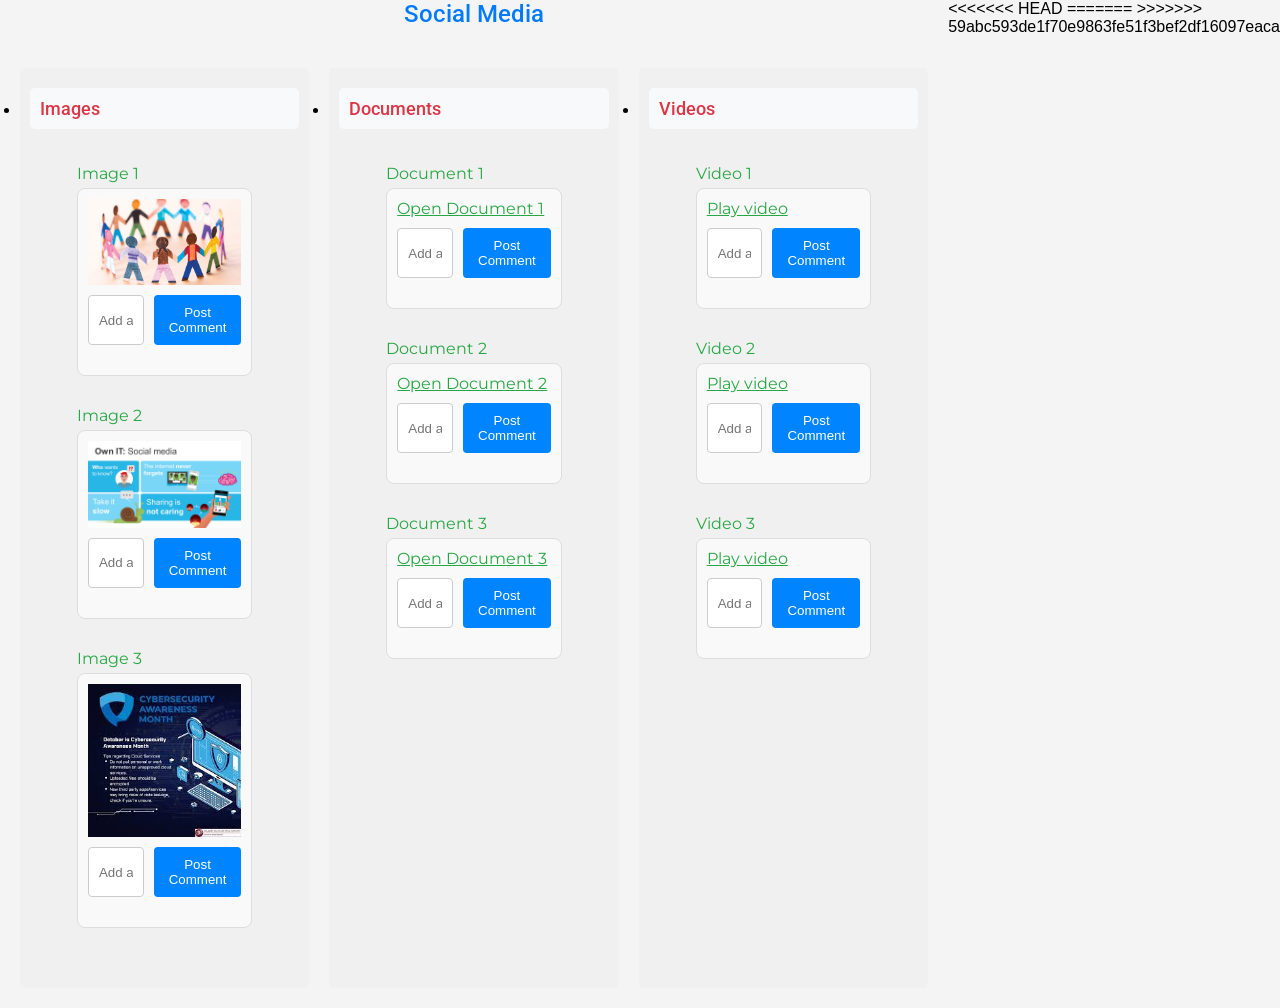
<file: index.html>
<!DOCTYPE html>
<html lang="en">
<head>

    <meta charset="UTF-8">
    <link href="https://fonts.googleapis.com/css2?family=Roboto:wght@500&family=Montserrat:wght@400&display=swap" rel="stylesheet">
    <meta name="viewport" content="width=device-width, initial-scale=1.0">
    <link href="https://fonts.googleapis.com/css2?family=Lato&family=Oswald&family=Roboto+Slab&display=swap" rel="stylesheet">
    <title>Social Sidebar with Comments</title>
    <link rel="stylesheet" href="style.css">
</head>
<body>

    <div id="social-sidebar">
        <div class="sidebar-header">
            <h2>Social Media</h2>
        </div>
    <ul class="menu grid-container">
        <!-- Images Section -->
        <li class="menu-item grid-item">
            <!-- Image section content -->
            <a href="#images" class="menu-link">Images</a>
            <div class="content" id="images-content">
                <!-- Placeholders for images -->
                <p>Image 1</p>
                <div class="comment-section" data-type="image" data-id="1">
                    <img src="SOC..jpg" alt="Image 1">
                    <!-- Add a form for comments -->
                    <form class="comment-form">
                        <input type="text" placeholder="Add a comment..." class="comment-input">
                        <button type="submit">Post Comment</button>
                    </form>
                    <ul class="comments-list"></ul> <!-- This is where comments will be displayed -->
                    <ul class="comments-list">
                        <!-- Add a list for views -->
    <ul class="views-list"></ul> <!-- This is where views will be displayed -->
                    
                </div> 
                
                <p>Image 2</p>
                <div class="comment-section" data-type="image" data-id="1">
                    <img src="own.jpg" alt="Image 1">
                    <!-- Add a form for comments -->
                    <form class="comment-form">
                        <input type="text" placeholder="Add a comment..." class="comment-input">
                        <button type="submit">Post Comment</button>
                    </form>
                    <ul class="comments-list"></ul> <!-- This is where comments will be displayed -->
                </div>
                
                <p>Image 3</p>
                <div class="comment-section" data-type="image" data-id="1">
                    <img src="cyber.jpg" alt="Image 1">
                    <!-- Add a form for comments -->
                    <form class="comment-form">
                        <input type="text" placeholder="Add a comment..." class="comment-input">
                        <button type="submit">Post Comment</button>
                    </form>
                    <ul class="comments-list"></ul> <!-- This is where comments will be displayed -->
                </div>
                
            </div>
        </li>
        
        <!-- Documents Section -->
        <li class="menu-item grid-item">
            <!-- Document section content -->
            <a href="#documents" class="menu-link">Documents</a>
            <div class="content" id="documents-content">
                <!-- Placeholders for documents -->
                <p>Document 1</p>
                <div class="comment-section" data-type="document" data-id="1">
                    <a href="largepreview.docs">Open Document 1</a>
                     <!-- Add a form for comments -->
                    <form class="comment-form">
                        <input type="text" placeholder="Add a comment..." class="comment-input">
                        <button type="submit">Post Comment</button>
                    </form>
                    <ul class="comments-list"></ul> <!-- This is where comments will be displayed -->
                    <ul class="comments-list">
                </div>
                <p>Document 2</p>
                <div class="comment-section" data-type="document" data-id="2">
                    <a href="cyber.docs" target="_blank">Open Document 2</a>
                     <!-- Add a form for comments -->
                     <form class="comment-form">
                        <input type="text" placeholder="Add a comment..." class="comment-input">
                        <button type="submit">Post Comment</button>
                    </form>
                    <ul class="comments-list"></ul> <!-- This is where comments will be displayed -->
                    <ul class="comments-list">
                </div>
                <p>Document 3</p>
                <div class="comment-section" data-type="document" data-id="3">
                    <a href="page.docs" target="_blank">Open Document 3</a>
                     <!-- Add a form for comments -->
                     <form class="comment-form">
                        <input type="text" placeholder="Add a comment..." class="comment-input">
                        <button type="submit">Post Comment</button>
                    </form>
                    <ul class="comments-list"></ul> <!-- This is where comments will be displayed -->
                    <ul class="comments-list">
                </div>
            </div>
        </li>
        
        <!-- Videos Section -->
        <li class="menu-item grid-item">
            <!-- Video section content -->
            <a href="#videos" class="menu-link">Videos</a>
            <div class="content" id="videos-content">
                <!-- Placeholders for videos -->
                <p>Video 1</p><div class="comment-section" data-type="video" data-id="3">
                    <a href="seconds.mkv" target="_blank">Play video</a>
                     <!-- Add a form for comments -->
                     <form class="comment-form">
                        <input type="text" placeholder="Add a comment..." class="comment-input">
                        <button type="submit">Post Comment</button>
                    </form>
                    <ul class="comments-list"></ul> <!-- This is where comments will be displayed -->
                    <ul class="comments-list">
                </div>
                <p>Video 2</p><div class="comment-section" data-type="video" data-id="2">
                    <a href="seconds.mkv" target="_blank">Play video</a>
                     <!-- Add a form for comments -->
                     <form class="comment-form">
                        <input type="text" placeholder="Add a comment..." class="comment-input">
                        <button type="submit">Post Comment</button>
                    </form>
                    <ul class="comments-list"></ul> <!-- This is where comments will be displayed -->
                    <ul class="comments-list">
                </div>
                <p>Video 3</p><div class="comment-section" data-type="video" data-id="3">
                    <a href="seconds.mkv" target="_blank">Play video</a>
                     <!-- Add a form for comments -->
                     <form class="comment-form">
                        <input type="text" placeholder="Add a comment..." class="comment-input">
                        <button type="submit">Post Comment</button>
                    </form>
                    <ul class="comments-list"></ul> <!-- This is where comments will be displayed -->
                    <ul class="comments-list">
                </div>
            </div>
        </li>
    </ul>
</div>

<script src="script.js"></script>
<script>
    document.addEventListener('DOMContentLoaded', function () {
        // Attach event listeners to each comment form
        document.querySelectorAll('.comment-form').forEach(form => {
            form.addEventListener('submit', function(e) {
                e.preventDefault(); // Prevent form from submitting traditionally
                
                const commentInput = this.querySelector('.comment-input'); // Find the comment input within this form
                const commentList = this.nextElementSibling; // Assuming the comments list directly follows the form
                
                if (commentInput.value.trim()) { // Check if the comment is not just empty spaces
                    const li = document.createElement('li'); // Create a new list item for the comment
                    li.textContent = commentInput.value; // Set its text to the comment input's value
    
                    const likeButton = document.createElement('button'); // Create a like button
                    likeButton.textContent = 'Like'; // Initial like button text
                    likeButton.classList.add('like-button'); // Add a class for styling if needed
                    likeButton.onclick = function() { // Toggle like/unlike on click
                        if (this.textContent === 'Like') {
                            this.textContent = 'Liked';
                        } else {
                            this.textContent = 'Like';
                        }
                    };
                    
                    li.appendChild(likeButton); // Append the like button to the comment list item
                    commentList.appendChild(li); // Append the new list item to the comments list
                    
                    commentInput.value = ''; // Clear the comment input
                }
            });
        });
    });
    </script>
    <script>
        document.addEventListener("DOMContentLoaded", function() {
            var likeButtons = document.querySelectorAll('.like-button');
        
            likeButtons.forEach(function(button) {
                button.addEventListener('click', function() {
                    var likeCount = this.querySelector('.like-count');
                    var count = parseInt(likeCount.textContent, 10);
                    likeCount.textContent = count + 1; // Increment the like count
                });
            });
        });
        </script>
        
    
</body>
</html>
<<<<<<< HEAD

=======
>>>>>>> 59abc593de1f70e9863fe51f3bef2df16097eaca
</file>
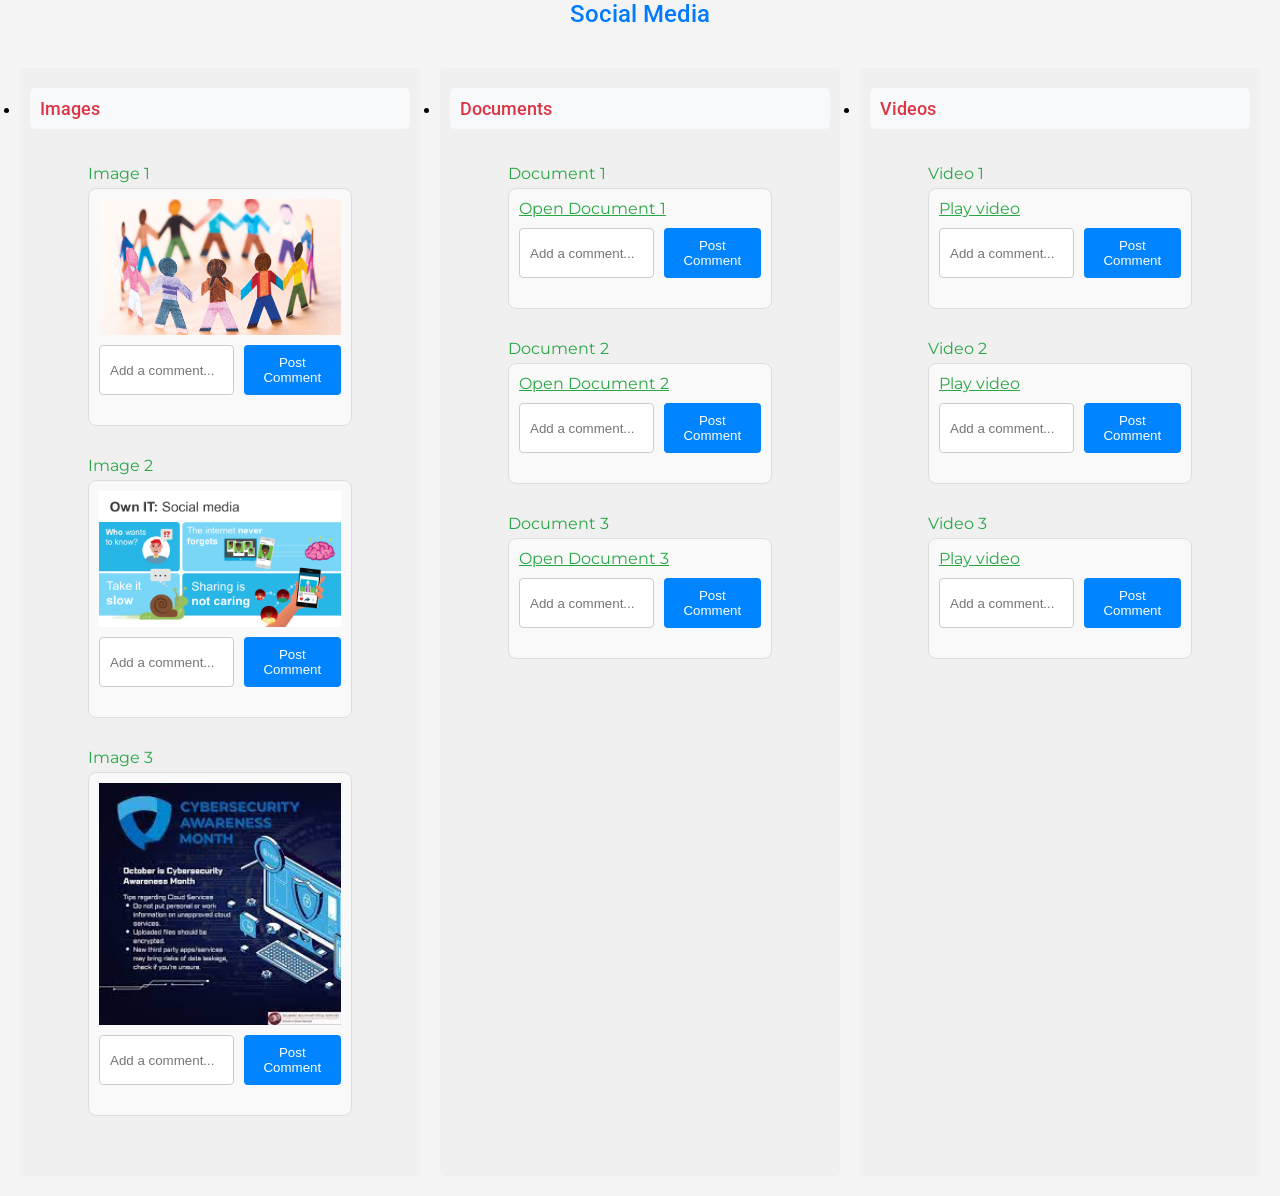
<file: MEDIA.html>
<!DOCTYPE html>
<html lang="en">
<head>

    <meta charset="UTF-8">
    <link href="https://fonts.googleapis.com/css2?family=Roboto:wght@500&family=Montserrat:wght@400&display=swap" rel="stylesheet">
    <meta name="viewport" content="width=device-width, initial-scale=1.0">
    <link href="https://fonts.googleapis.com/css2?family=Lato&family=Oswald&family=Roboto+Slab&display=swap" rel="stylesheet">
    <title>Social Sidebar with Comments</title>
    <link rel="stylesheet" href="style.css">
</head>
<body>

    <div id="social-sidebar">
        <div class="sidebar-header">
            <h2>Social Media</h2>
        </div>
    <ul class="menu grid-container">
        <!-- Images Section -->
        <li class="menu-item grid-item">
            <!-- Image section content -->
            <a href="#images" class="menu-link">Images</a>
            <div class="content" id="images-content">
                <!-- Placeholders for images -->
                <p>Image 1</p>
                <div class="comment-section" data-type="image" data-id="1">
                    <img src="SOC..jpg" alt="Image 1">
                    <!-- Add a form for comments -->
                    <form class="comment-form">
                        <input type="text" placeholder="Add a comment..." class="comment-input">
                        <button type="submit">Post Comment</button>
                    </form>
                    <ul class="comments-list"></ul> <!-- This is where comments will be displayed -->
                    <ul class="comments-list">
                        <!-- Add a list for views -->
    <ul class="views-list"></ul> <!-- This is where views will be displayed -->
                    
                </div> 
                
                <p>Image 2</p>
                <div class="comment-section" data-type="image" data-id="1">
                    <img src="own.jpg" alt="Image 1">
                    <!-- Add a form for comments -->
                    <form class="comment-form">
                        <input type="text" placeholder="Add a comment..." class="comment-input">
                        <button type="submit">Post Comment</button>
                    </form>
                    <ul class="comments-list"></ul> <!-- This is where comments will be displayed -->
                </div>
                
                <p>Image 3</p>
                <div class="comment-section" data-type="image" data-id="1">
                    <img src="cyber.jpg" alt="Image 1">
                    <!-- Add a form for comments -->
                    <form class="comment-form">
                        <input type="text" placeholder="Add a comment..." class="comment-input">
                        <button type="submit">Post Comment</button>
                    </form>
                    <ul class="comments-list"></ul> <!-- This is where comments will be displayed -->
                </div>
                
            </div>
        </li>
        
        <!-- Documents Section -->
        <li class="menu-item grid-item">
            <!-- Document section content -->
            <a href="#documents" class="menu-link">Documents</a>
            <div class="content" id="documents-content">
                <!-- Placeholders for documents -->
                <p>Document 1</p>
                <div class="comment-section" data-type="document" data-id="1">
                    <a href="largepreview.docs">Open Document 1</a>
                     <!-- Add a form for comments -->
                    <form class="comment-form">
                        <input type="text" placeholder="Add a comment..." class="comment-input">
                        <button type="submit">Post Comment</button>
                    </form>
                    <ul class="comments-list"></ul> <!-- This is where comments will be displayed -->
                    <ul class="comments-list">
                </div>
                <p>Document 2</p>
                <div class="comment-section" data-type="document" data-id="2">
                    <a href="cyber.docs" target="_blank">Open Document 2</a>
                     <!-- Add a form for comments -->
                     <form class="comment-form">
                        <input type="text" placeholder="Add a comment..." class="comment-input">
                        <button type="submit">Post Comment</button>
                    </form>
                    <ul class="comments-list"></ul> <!-- This is where comments will be displayed -->
                    <ul class="comments-list">
                </div>
                <p>Document 3</p>
                <div class="comment-section" data-type="document" data-id="3">
                    <a href="page.docs" target="_blank">Open Document 3</a>
                     <!-- Add a form for comments -->
                     <form class="comment-form">
                        <input type="text" placeholder="Add a comment..." class="comment-input">
                        <button type="submit">Post Comment</button>
                    </form>
                    <ul class="comments-list"></ul> <!-- This is where comments will be displayed -->
                    <ul class="comments-list">
                </div>
            </div>
        </li>
        
        <!-- Videos Section -->
        <li class="menu-item grid-item">
            <!-- Video section content -->
            <a href="#videos" class="menu-link">Videos</a>
            <div class="content" id="videos-content">
                <!-- Placeholders for videos -->
                <p>Video 1</p><div class="comment-section" data-type="video" data-id="3">
                    <a href="seconds.mkv" target="_blank">Play video</a>
                     <!-- Add a form for comments -->
                     <form class="comment-form">
                        <input type="text" placeholder="Add a comment..." class="comment-input">
                        <button type="submit">Post Comment</button>
                    </form>
                    <ul class="comments-list"></ul> <!-- This is where comments will be displayed -->
                    <ul class="comments-list">
                </div>
                <p>Video 2</p><div class="comment-section" data-type="video" data-id="2">
                    <a href="seconds.mkv" target="_blank">Play video</a>
                     <!-- Add a form for comments -->
                     <form class="comment-form">
                        <input type="text" placeholder="Add a comment..." class="comment-input">
                        <button type="submit">Post Comment</button>
                    </form>
                    <ul class="comments-list"></ul> <!-- This is where comments will be displayed -->
                    <ul class="comments-list">
                </div>
                <p>Video 3</p><div class="comment-section" data-type="video" data-id="3">
                    <a href="seconds.mkv" target="_blank">Play video</a>
                     <!-- Add a form for comments -->
                     <form class="comment-form">
                        <input type="text" placeholder="Add a comment..." class="comment-input">
                        <button type="submit">Post Comment</button>
                    </form>
                    <ul class="comments-list"></ul> <!-- This is where comments will be displayed -->
                    <ul class="comments-list">
                </div>
            </div>
        </li>
    </ul>
</div>

<script src="script.js"></script>
<script>
    document.addEventListener('DOMContentLoaded', function () {
        // Attach event listeners to each comment form
        document.querySelectorAll('.comment-form').forEach(form => {
            form.addEventListener('submit', function(e) {
                e.preventDefault(); // Prevent form from submitting traditionally
                
                const commentInput = this.querySelector('.comment-input'); // Find the comment input within this form
                const commentList = this.nextElementSibling; // Assuming the comments list directly follows the form
                
                if (commentInput.value.trim()) { // Check if the comment is not just empty spaces
                    const li = document.createElement('li'); // Create a new list item for the comment
                    li.textContent = commentInput.value; // Set its text to the comment input's value
    
                    const likeButton = document.createElement('button'); // Create a like button
                    likeButton.textContent = 'Like'; // Initial like button text
                    likeButton.classList.add('like-button'); // Add a class for styling if needed
                    likeButton.onclick = function() { // Toggle like/unlike on click
                        if (this.textContent === 'Like') {
                            this.textContent = 'Liked';
                        } else {
                            this.textContent = 'Like';
                        }
                    };
                    
                    li.appendChild(likeButton); // Append the like button to the comment list item
                    commentList.appendChild(li); // Append the new list item to the comments list
                    
                    commentInput.value = ''; // Clear the comment input
                }
            });
        });
    });
    </script>
    <script>
        document.addEventListener("DOMContentLoaded", function() {
            var likeButtons = document.querySelectorAll('.like-button');
        
            likeButtons.forEach(function(button) {
                button.addEventListener('click', function() {
                    var likeCount = this.querySelector('.like-count');
                    var count = parseInt(likeCount.textContent, 10);
                    likeCount.textContent = count + 1; // Increment the like count
                });
            });
        });
        </script>
        
    
</body>
</html>
</file>
<file: style.css>
/* General reset and base styles */
* {
    margin: 0;
    padding: 0;
    box-sizing: border-box;
    font-family: 'Arial', sans-serif;
}

body {
    display: flex;
    min-height: 100vh;
    background-color: #f4f4f4;
}

/* Sidebar styles */
.sidebar {
    width: 250px;
    background-color: #333;
    min-height: 100vh;
    padding: 20px 0;
    color: #fff;
}

.logo_content .logo {
    display: flex;
    align-items: center;
    justify-content: center;
}

.logo_content .logo .logo_name {
    font-size: 20px;
    font-weight: bold;
}

.nav_list {
    list-style: none;
    padding: 20px 0;
}

.nav_list a {
    display: flex;
    align-items: center;
    color: #fff;
    padding: 10px;
    text-decoration: none;
    transition: background 0.3s ease;
}

.nav_list a:hover {
    background-color: #575757;
}

.nav_list i {
    margin-right: 10px;
}

/* Content area styles */
.home_content {
    flex-grow: 1;
    padding: 20px;
    background-color: #eee;
}

.home_content .text {
    font-size: 24px;
    font-weight: bold;
    color: #333;
}

/* Search input styles */
#searchInput {
    margin: 20px 0;
    padding: 10px;
    width: calc(100% - 40px); /* Adjusts for padding */
    border: none;
    border-radius: 5px;
}

/* Responsive adjustments */
@media (max-width: 768px) {
    .sidebar {
        width: 100%;
        height: auto;
        position: relative;
    }

    .home_content {
        margin-left: 0;
    }

    .nav_list {
        display: flex;
        flex-direction: row;
        justify-content: space-around;
    }

    .nav_list a {
        flex-direction: column;
        padding: 20px;
    }

    .nav_list i {
        margin: 0 0 10px 0;
    }
}

/* Active state for sidebar */
.sidebar.active {
    left: -250px; /* Adjusts the position to hide the sidebar */
    transition: left 0.3s ease;
}
.grid-container {
    display: grid;
    grid-template-columns: repeat(3, 1fr); /* Create three columns of equal width */
    gap: 20px; /* Space between columns */
    padding: 20px;
}

.grid-item {
    background-color: #f0f0f0;
    padding: 10px;
    border-radius: 5px;
}

.sidebar-header h2 {
    text-align: center;
}

.comment-form {
    margin-top: 10px;
}

.comments-list {
    margin-top: 10px;
}
.content {
    width: 80%; /* Adjusts the width of the content container */
    margin: 0 auto; /* Centers the content on the page */
    padding: 20px; /* Adds some padding around the content for spacing */
  }
  
  .comment-section {
    margin-bottom: 30px; /* Adds space between each image section */
    background-color: #f9f9f9; /* Gives a light background color to each section for differentiation */
    padding: 10px; /* Adds padding inside each section for spacing */
    border-radius: 8px; /* Rounds the corners of each section */
  }
  
  .comment-section img {
    width: 100%; /* Makes the image responsive, adjusting its width to 100% of its parent container */
    max-width: 600px; /* Sets a maximum width to prevent the image from being too large */
    height: auto; /* Adjusts the height automatically to maintain the aspect ratio */
    display: block; /* Displays the image as a block to center it */
    margin: 0 auto; /* Centers the image within its container */
  }
  
  .comment-form {
    display: flex; /* Uses flexbox to align form elements nicely */
    margin-top: 10px; /* Adds some space between the image and the comment form */
  }
  
  .comment-input {
    flex-grow: 1; /* Allows the input to grow and fill the available space */
    margin-right: 10px; /* Adds some space between the input and the submit button */
  }
  
  .comments-list {
    list-style-type: none; /* Removes bullet points from the list */
    padding: 0; /* Removes padding from the list */
    margin-top: 10px; /* Adds some space above the comments list */
  }
  /* CSS for Stylish Fonts and Colors */

/* Style for sidebar header */
.sidebar-header h2 {
    font-family: 'Roboto', sans-serif;
    font-weight: 500; /* Adjust the weight as necessary */
    color: #007bff; /* Bright blue for high visibility */
    margin-bottom: 20px; /* Add space below the header */
}

/* Style for main headings */
.menu-link {
    font-family: 'Roboto', sans-serif;
    font-weight: 500; /* Semi-bold */
    font-size: 18px; /* Adjust size as necessary */
    color: #dc3545; /* Vibrant red */
    text-decoration: none; /* Remove underline */
    display: block; /* Makes the link fill the available horizontal space */
    margin: 10px 0; /* Adds some space around the link */
    padding: 10px; /* Padding inside the link */
    background-color: #f8f9fa; /* Light background color */
    border-radius: 5px; /* Rounded corners for a smoother look */
    transition: background-color 0.3s, color 0.3s; /* Smooth transition for hover effects */
}

.menu-link:hover {
    background-color: #e2e6ea; /* Darker background on hover */
    color: #c82333; /* Darker text color on hover */
}

/* Style for subheadings */
.content p, .comment-section a {
    font-family: 'Montserrat', sans-serif;
    color: #28a745; /* Green color for a lively look */
    font-weight: 400; /* Regular weight */
    margin: 5px 0; /* Adds space around the subheading */
}

.comment-section a {
    text-decoration: underline; /* Underline links for clarity */
}

/* Additional hover effect for links */
.comment-section a:hover {
    color: #218838; /* Darker green on hover */
}
.comments-list {
    list-style-type: none; /* Removes default list styling */
    padding: 0; /* Removes default padding */
}

.comment {
    background-color: #f0f0f0; /* Light grey background */
    margin-bottom: 10px; /* Space between comments */
    padding: 10px; /* Padding inside the comment */
    border-radius: 5px; /* Rounded corners */
}

.comment-text {
    margin: 0; /* Removes default margin */
}

.comment-author {
    font-weight: bold; /* Makes the author name bold */
}

.like-button {
    background-color: #4CAF50; /* Green background */
    color: white; /* White text */
    border: none; /* Removes border */
    padding: 5px 10px; /* Padding inside the button */
    text-align: center; /* Center text */
    text-decoration: none; /* Removes underline from text */
    display: inline-block; /* Allows setting dimensions */
    font-size: 16px; /* Text size */
    margin: 4px 2px; /* Margin around the button */
    cursor: pointer; /* Changes cursor to pointer */
    border-radius: 5px; /* Rounded corners */
    transition: background-color 0.3s; /* Smooth background color transition */
}

.like-button:hover {
    background-color: #45a049; /* Darker green on hover */
}

.like-count {
    margin-left: 5px; /* Space between "Like" text and count */
}
.comment-section {
    background: #f9f9f9;
    border: 1px solid #ddd;
    padding: 10px;
}

.comment-form {
    margin-bottom: 20px;
}

.comment-input {
    width: 70%;
    padding: 10px;
    margin-right: 10px;
    border: 1px solid #ccc;
    border-radius: 4px;
}

.comments-list, .views-list {
    list-style-type: none;
    padding: 0;
}

.comments-list li, .views-list li {
    border-bottom: 1px solid #eee;
    padding: 10px 0;
}

.comments-list li:last-child, .views-list li:last-child {
    border: none;
}

button {
    padding: 10px 15px;
    background-color: #0084ff;
    color: white;
    border: none;
    border-radius: 4px;
    cursor: pointer;
}

button:hover {
    background-color: #0056b3;
}
</file>
